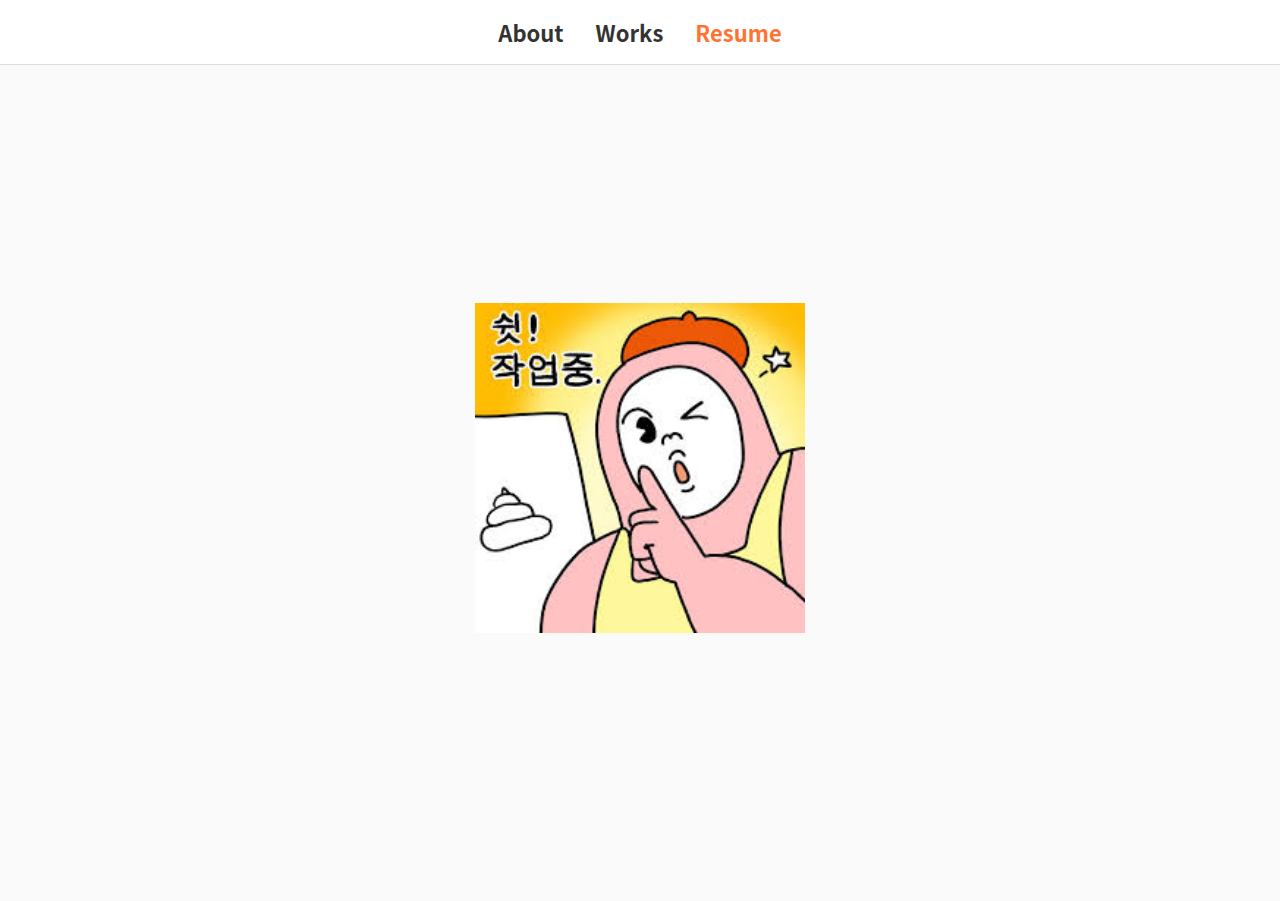
<file: html/resume.html>
<!DOCTYPE html>
<html lang="ko">

<head>
    <meta charset="UTF-8" />
    <meta name="viewport" content="width=device-width, initial-scale=1" />
    <title>Resume – chaelyna kim</title>
    <link rel="stylesheet" href="../CSS/index.css" />
    <link rel="stylesheet" href="../CSS/works.css" />
    <link rel="stylesheet" href="../CSS/resume.css" /> <!-- 추가된 CSS -->
</head>

<body>
    <nav class="navbar">
        <ul>
            <li><a href="../index.html">About</a></li>
            <li><a href="works.html">Works</a></li>
            <li class="active"><a href="resume.html">Resume</a></li>
        </ul>
    </nav>


    <main class="content resume-content">
        <section class="resume-placeholder">
            <img src="../images/작업중2.jpg" alt="작업 중" class="resume-image" />
        </section>
    </main>
</body>

</html>
</file>
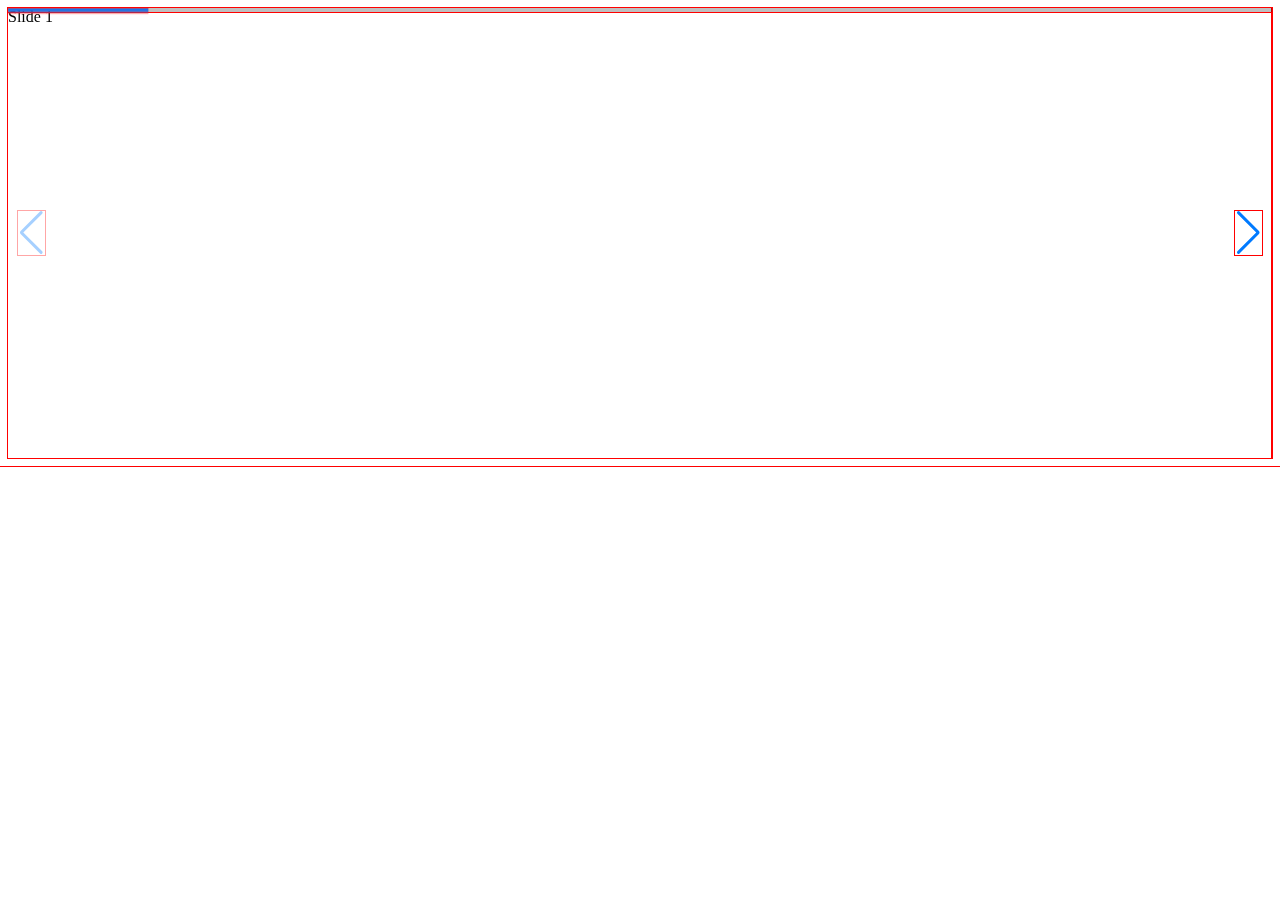
<file: html/swipe.html>
<!DOCTYPE html>
<html lang="en">

<head>
    <meta charset="UTF-8">
    <meta name="viewport" content="width=device-width, initial-scale=1.0">
    <title>swipe</title>
    <link rel="stylesheet" href="https://cdn.jsdelivr.net/npm/swiper@11/swiper-bundle.min.css" />

    <style>
        * {
            box-sizing: border-box;
            outline: 1px solid red;
        }

        .swiper {
            width: 100%;
            height: 50vh;
        }
    </style>
</head>

<body>
    <div class="swiper my">
        <div class="swiper-wrapper">
            <div class="swiper-slide">Slide 1</div>
            <div class="swiper-slide">Slide 2</div>
            <div class="swiper-slide">Slide 3</div>
            <div class="swiper-slide">Slide 4</div>
            <div class="swiper-slide">Slide 5</div>
            <div class="swiper-slide">Slide 6</div>
            <div class="swiper-slide">Slide 7</div>
            <div class="swiper-slide">Slide 8</div>
            <div class="swiper-slide">Slide 9</div>
        </div>

        <!-- ✅ pagination과 navigation은 swiper-wrapper 바깥에 위치해야 함 -->
        <div class="swiper-pagination"></div>
        <div class="swiper-button-next"></div>
        <div class="swiper-button-prev"></div>
    </div>

    <script src="https://cdn.jsdelivr.net/npm/swiper@11/swiper-bundle.min.js"></script>
    <script>
        var swiper = new Swiper(".my", {
            navigation: {
                nextEl: ".swiper-button-next",
                prevEl: ".swiper-button-prev",
            },
            pagination: {
                el: ".swiper-pagination",
                type: "progressbar",
            },
        });
    </script>
</body>

</html>
</file>
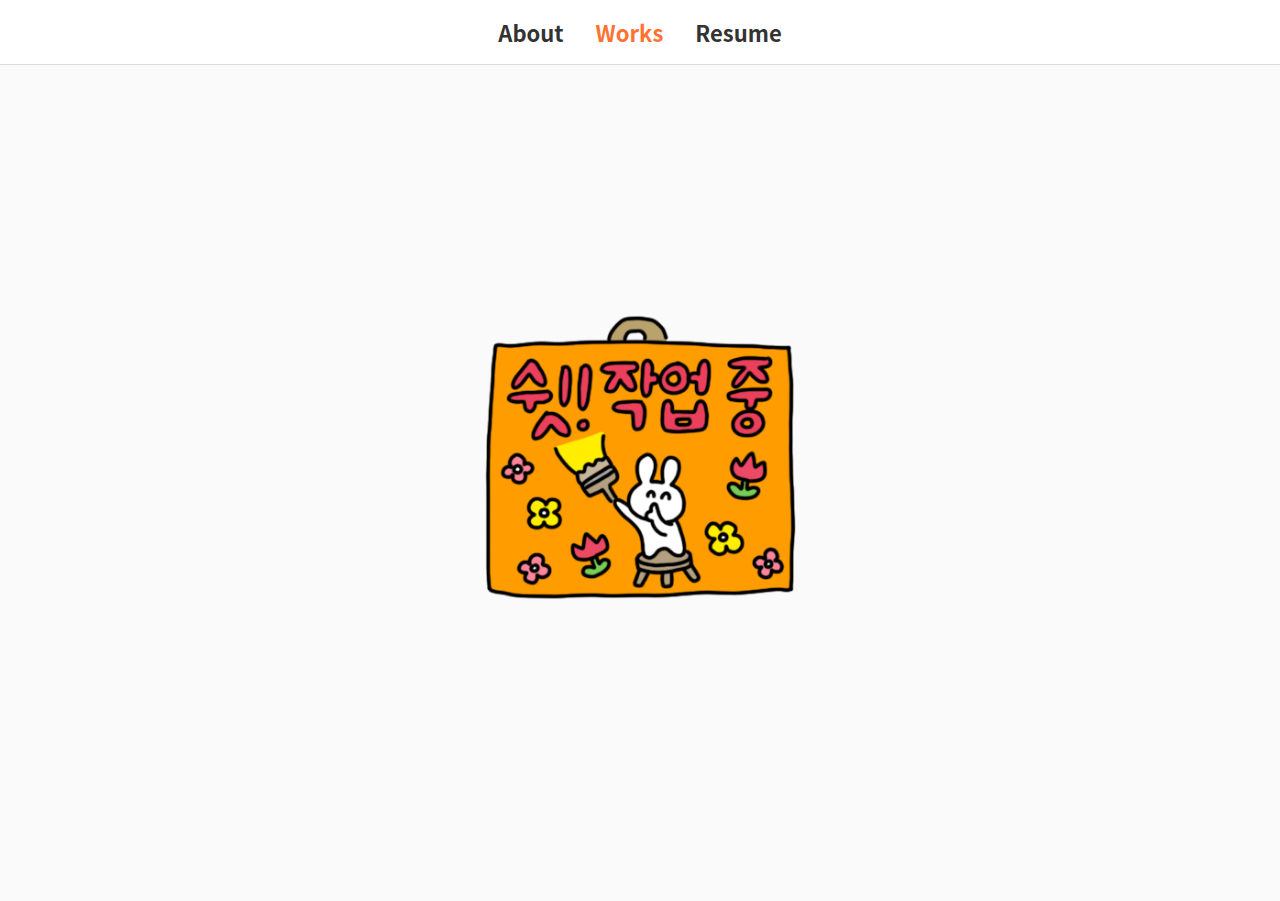
<file: html/works.html>
<!DOCTYPE html>
<html lang="ko">

<head>
    <meta charset="UTF-8" />
    <meta name="viewport" content="width=device-width, initial-scale=1" />
    <title>Works – chaelyna kim</title>
    <link rel="stylesheet" href="../CSS/index.css" />
    <link rel="stylesheet" href="../CSS/works.css" />
    <link rel="stylesheet" href="../CSS/resume.css" />
</head>

<body>
    <!-- ─── 네비게이션 바 ─── -->
    <nav class="navbar">
        <ul>
            <li><a href="../index.html">About</a></li>
            <li class="active"><a href="works.html">Works</a></li>
            <li><a href="resume.html">Resume</a></li>
        </ul>
    </nav>

    <!-- ─── 콘텐츠 ─── -->
    <main class="content resume-content">
        <section class="resume-placeholder">
            <img src="../images/작업중.png" alt="작업 중" class="resume-image" />
        </section>
    </main>
</body>

</html>
</file>
<file: CSS/index.css>
@charset "UTF-8";
@import url('https://fonts.googleapis.com/css2?family=Playwrite+AU+NSW&display=swap');

/* ─── GGotmangul210 폰트페이스 ─── */
@font-face {
    font-family: 'Noto Sans CJK KR';
    font-weight: 400;
    font-style: normal;
}

/* ─── CSS Variables ─── */
:root {
    --primary-color: #FF7332;
    --bg-light: #fafafa;
    --text-dark: #212121;
}

/* ─── 기본 리셋 ─── */
* {
    margin: 0;
    padding: 0;
    box-sizing: border-box;
}

/* ─── 전체 레이아웃 ─── */
body {
    font-family: 'Noto Sans CJK KR', sans-serif;
    background: var(--bg-light);
    color: var(--text-dark);
}

.container {
    display: flex;
    align-items: flex-start;
    width: 100%;
    min-width: 1200px;
    height: 100vh;
}

/* ─── 좌측 사이드바 ─── */
.sidebar {
    flex: 0 0 400px;
    background: #F6F6F6;
    display: flex;
    flex-direction: column;
    justify-content: flex-start;
    align-items: center;
    gap: 75px;
    min-height: 100vh;
    padding-top: 60px;
    /* ← 이 값 조절해서 내려줌 */
}


.main-column {
    display: flex;
    flex-direction: column;
    padding: 0 50px;

}

/* 프로필 사진 */
.profile-pic {
    width: 280.78px;
    height: 384.55px;
    margin: 0 auto 20px;
    overflow: hidden;
}

.profile-pic img {
    width: 100%;
    height: 100%;
    object-fit: cover;
}

.text1 {
    display: flex;
    align-items: center;
    gap: 15px;

}

/* ─── chaelyna kim (영문) ─── */
.name-en {
    color: #FF7332;
    font-family: 'Playwrite AU NSW';
    font-size: 28px;
    font-style: normal;
    font-weight: 400;
    line-height: normal;
}

/* ─── 챌킴 래퍼 1: 회전 + 주황 배경 ─── */
.name-ko-wrapper {
    display: flex;
    transform: rotate(-6.378deg);
    padding-bottom: 2px;
    flex-direction: column;
    align-items: flex-start;
    background: var(--primary-color);
}

/* ─── 챌킴 래퍼 2: 내부 박스 (검정 배경) ─── */
.name-ko-box {
    display: flex;
    padding: 3px 10px;
    justify-content: center;
    align-items: center;
    gap: 10px;
    background: var(--text-dark);
}

/* ─── 챌킴 텍스트 스타일 ─── */
.name-ko {
    color: #FFF !important;
    font-family: 'CookieRun' !important;
    font-size: 25px !important;
    font-style: normal !important;
    font-weight: 700 !important;
    line-height: normal !important;
}

/* ─── 연락처 (Arimo Hebrew Subset Italic) ─── */
.contact {
    list-style: none;
    margin-bottom: 20px;
}

.contact li {
    font-family: 'Noto Sans CJK KR', sans-serif;
    /* font-style: italic; */
    font-size: .95rem;
    color: var(--text-dark);
    margin: 6px 0;
}

.contact li strong {
    font-weight: bold;
}

/* ─── Visitor’s Book ─── */
.visitor-book {
    display: flex;
    flex-direction: column;
    align-items: center;
    /* 전체 박스만 가운데 */
    justify-content: center;
    width: 400px;
    padding: 0 50px;
}



.visitor-title {
    align-self: flex-start;
    /* ← 왼쪽 정렬! */
    color: #FF7332;
    font-family: 'Playwrite AU NSW', cursive;
    font-size: 28px;
    font-style: normal;
    font-weight: 400;
    line-height: normal;
    margin-bottom: 0;
    margin-left: 4px;
}

.visitor-form {
    display: flex;
    align-items: center;
    align-self: flex-start;
    border: 1.5px solid #FF7332;
    border-radius: 24px;
    padding: 3px 12px 3px 20px;
    background: #fff;
    margin-top: 10px;
    max-width: 300px;
    width: 100%;
    gap: 0;
}

.visitor-form input {
    flex: 1;
    border: none;
    outline: none;
    font-family: 'Noto Sans CJK KR', sans-serif;
    font-size: 16px;
    color: #000;
    background: transparent;
    padding: 5px 0;
}

.visitor-send {
    display: flex;
    align-items: center;
    align-self: stretch;
    padding: 5px 10px;
    border: none;
    border-radius: 50px;
    background: #FF7332;
    cursor: pointer;
    margin-left: 0;
    /* ★ margin이 있었다면 0으로 */
}

/* 크기 자동, width/height는 주지 않음 */


.visitor-send:hover {
    background: #ff5100;
}

.visitor-send .icon {
    width: 24px;
    height: 24px;
    object-fit: contain;
    display: block;
    /* 아래 필터는 아이콘이 검정색이면 흰색으로! 아니면 생략 */
}


/* ─── 우측 메인 콘텐츠 ─── */
.content {
    flex: 1;
    padding: 30px;
    display: flex;
    flex-direction: column;
    gap: 40px;
}

/* 섹션 제목 (GGotmangul210, 30pt, 밑줄) */
.content h2 {
    font-family: 'Noto Sans CJK KR', sans-serif;
    font-size: 30pt;
    color: var(--text-dark);
    display: inline-block;
    border-bottom: 2px solid var(--primary-color);
    padding-bottom: 4px;
}

/* I Like… 목록 */
.likes {
    display: flex;
    align-items: flex-start;
    gap: 16px;
    I Like… align-self: stretch;

}

.like.text {
    display: flex;
    flex-direction: column;
    align-items: flex-start;
    gap: 8px;
    width: 240px;
}

.likes-list {
    display: flex;
    flex-direction: column;
    gap: 10px;
    margin-bottom: 16px;
    align-items: flex-start;
}

.likes-list span {
    color: #fff;
    padding: 6px 12px;
    border-radius: 4px;
    font-size: .85rem;
}

/* 공통 캐러셀 */
.carousel {
    display: flex;
    gap: 12px;
    overflow-x: auto;
    padding-bottom: 8px;
    scroll-behavior: smooth;
}

.carousel::-webkit-scrollbar {
    height: 6px;
}

.carousel::-webkit-scrollbar-thumb {
    background: rgba(0, 0, 0, .2);
    border-radius: 3px;
}


/* 아이콘 캐러셀 */
.icons-carousel img {
    flex: 0 0 auto;
    height: 295px;
    width: auto;
    object-fit: cover;
    border-radius: 8px;
    transition: transform .2s;
}

.icons-carousel img:hover {
    transform: scale(1.05);
}

/* 여행 사진 캐러셀 */
.trip {
    display: flex;
    align-items: flex-start;
    gap: 16px;
    /* 원하는 만큼 */
}

.trip.text {
    display: flex;
    flex-direction: column;
    align-items: flex-start;
    gap: 8px;
    width: 240px;
    /* I Like…와 동일하게 */
}

.trip .likes-list {
    display: flex;
    flex-direction: column;
    gap: 10px;
    margin-bottom: 16px;
    align-items: flex-start;
}


.trip-carousel img {
    flex: 0 0 auto;
    height: 295px;
    width: auto;
    object-fit: cover;
    border-radius: 6px;
    transition: transform .2s, box-shadow .2s;
}

.trip-carousel img:hover {
    transform: scale(1.03);
    box-shadow: 0 4px 8px rgba(0, 0, 0, 0.15);
}

/* ─── 네비게이션 바 ─── */
.navbar {
    background-color: #fff;
    border-bottom: 1px solid #ddd;
    padding: 16px 40px;
}

.navbar ul {
    list-style: none;
    display: flex;
    gap: 32px;
    justify-content: center;
    margin: 0;
    padding: 0;
}

.navbar li a {
    text-decoration: none;
    color: #333;
    font-size: 22px;
    font-weight: 600;
    font-family: 'Noto Sans CJK JP', sans-serif;
    /* 원하면 KR로 */
    transition: color 0.2s ease;
}

.navbar li a:hover {
    color: var(--primary-color);
}

.navbar .active a {
    color: var(--primary-color);
    font-weight: bold;
}


.title-Playwrite {
    font-family: 'Playwrite AU NSW', cursive !important;
    font-size: 26px !important;
    color: var(--primary-color) !important;
    border: none !important;
    padding-bottom: 0 !important;
    font-style: normal !important;
    font-weight: 400 !important;
}

.entries {
    align-self: flex-start;
    /* 부모 .visitor-book의 align-items: center 에서 벗어나 왼쪽 정렬 */
    width: 100%;
    max-width: 300px;
    /* visitor-form 과 같은 너비를 원하면 form과 동일하게 설정 */
    margin-top: 10px;
    /* 원하면 간격 조절 */
    text-align: left;
    /* 텍스트도 왼쪽 정렬 */
}
</file>
<file: CSS/works.css>
/* works.css: 기존 index.css 위에 덮어씌울 중앙 정렬 규칙만 모아두세요 */

.works-content {
    /* 네비 아래부터 화면 가득 채우면서 중앙에 배치 */
    display: flex;
    justify-content: center;
    align-items: center;
    min-height: calc(100vh - 64px);
    /* nav 높이(약 64px)를 뺀 만큼 */
    padding-top: 0;
    /* nav와 겹치지 않도록 필요 시 조정 */
}

.works-placeholder {
    /* 이미지 블록 자체도 중앙 정렬 */
    display: flex;
    justify-content: center;
    align-items: center;
    width: 100%;
}

.works-image {
    /* 화면 크기에 맞춰 높이/너비 자동 조정 */
    max-width: 100%;
    height: auto;

}
</file>
<file: CSS/resume.css>
/* resume.css: 기존 index.css 위에 덮어씌울 중앙 정렬 규칙만 모아두세요 */

.resume-content {
    /* 네비 아래부터 화면 가득 채우면서 중앙에 배치 */
    display: flex;
    justify-content: center;
    align-items: center;
    min-height: calc(100vh - 64px);
    /* nav 높이(약 64px)를 뺀 만큼 */
    padding-top: 0;
    /* nav와 겹치지 않도록 필요 시 조정 */
}

.resume-placeholder {
    /* 이미지 블록 자체도 중앙 정렬 */
    display: flex;
    justify-content: center;
    align-items: center;
    width: 100%;
}

.resume-image {
    /* 화면 크기에 맞춰 높이/너비 자동 조정 */
    width: 330px;
    height: 330px;
    object-fit: contain;
    /* 또는 cover, 필요에 따라 조절 */
}
</file>
